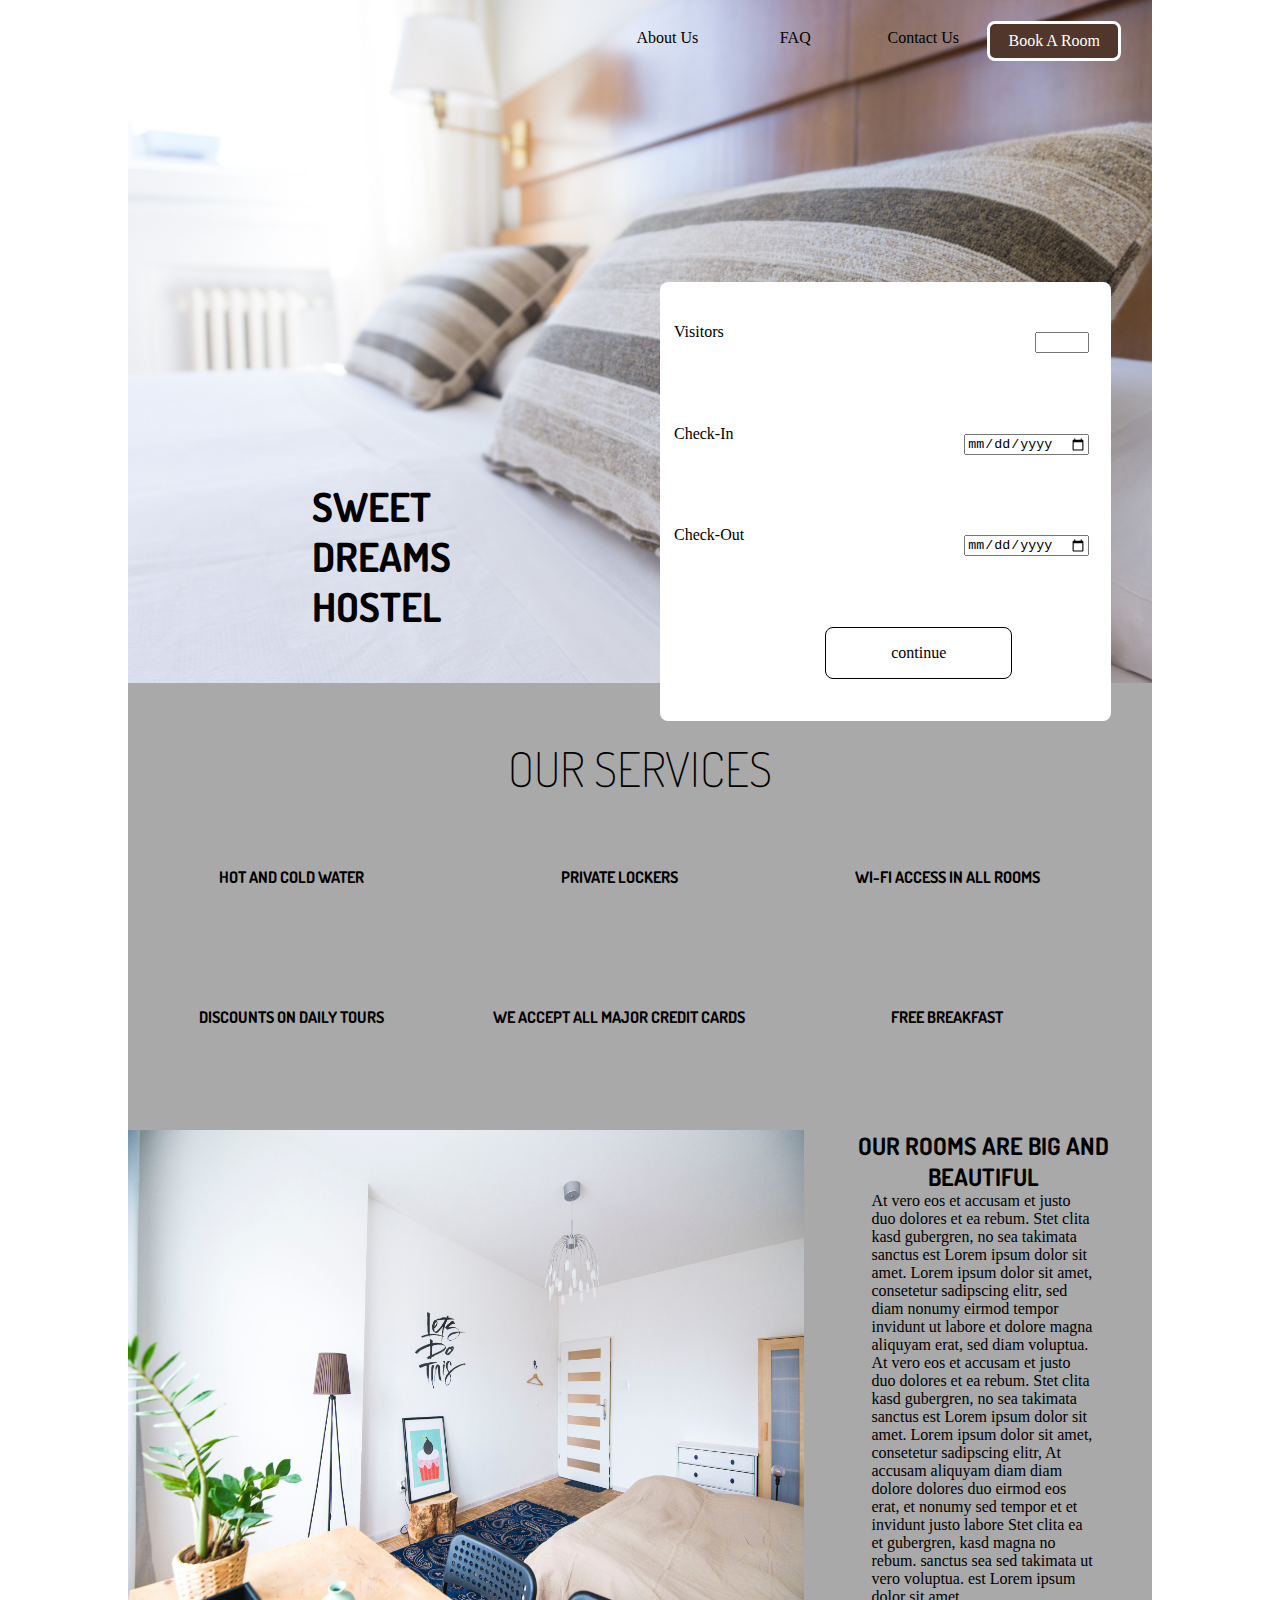
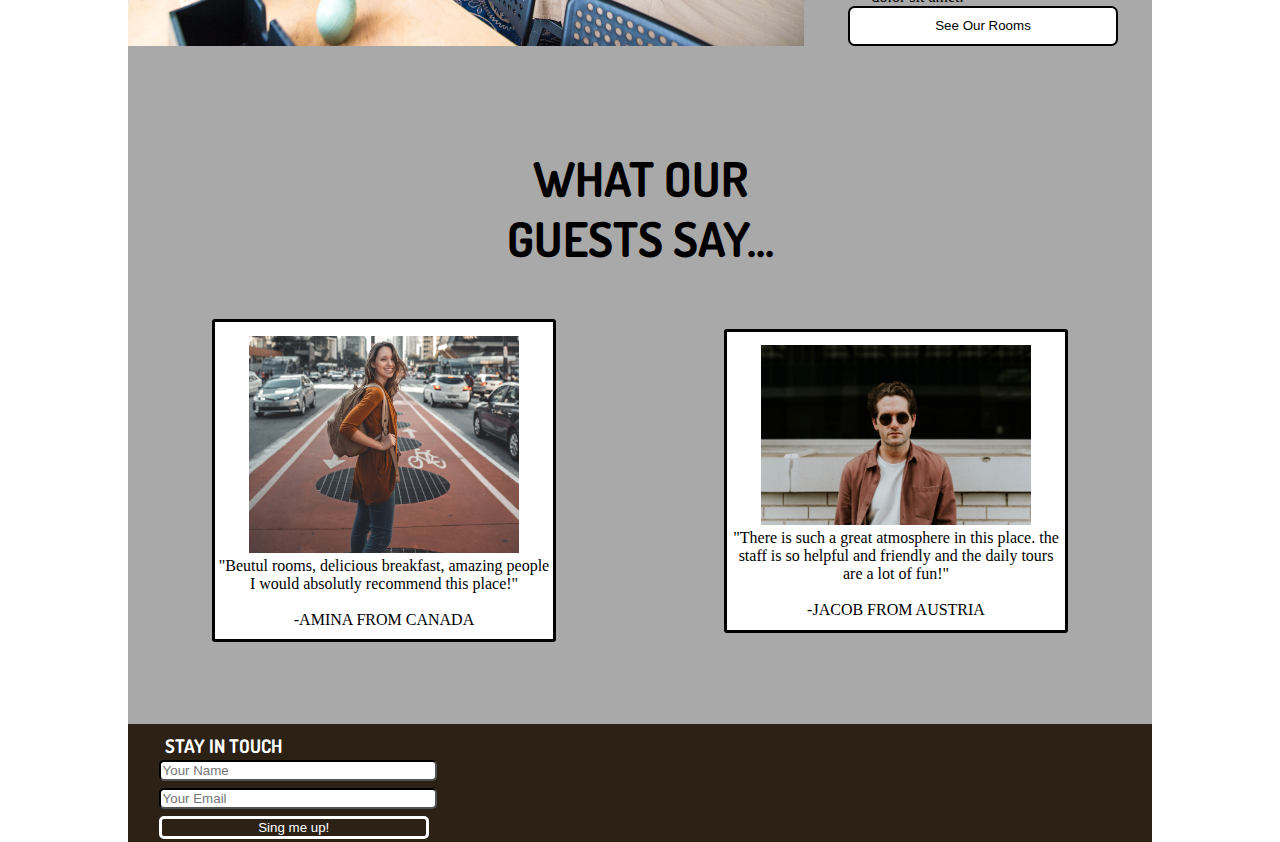
<file: index.html>
<!DOCTYPE html>
<html lang="en">

<head>
    <meta charset="UTF-8">
    <meta name="viewport" content="width=device-width, initial-scale=1.0">
    <meta http-equiv="X-UA-Compatible" content="ie=edge">
    <link rel="stylesheet" href="Css/Home-style.css">
    <link rel="stylesheet" href="https://use.fontawesome.com/releases/v5.1.1/css/all.css" integrity="sha384-O8whS3fhG2OnA5Kas0Y9l3cfpmYjapjI0E4theH4iuMD+pLhbf6JI0jIMfYcK3yZ"
        crossorigin="anonymous">


    <title>Home</title>
</head>

<body>
    <div id="Home-wrapper">
        <header id="Home-header">

            <img src="Images/pillow.jpg">
            <nav class="Nav-Home" class="col2">
                <a href="#">
                    <div> About Us</div>
                </a>
                <a href="#">
                    <div>FAQ</div>
                </a>
                <a href="html/contact.html">
                    <div>Contact Us</div>
                </a>
                <a class="Home-bookARoom" href="html/rooms.html">
                    <div>Book A Room</div>
                </a>
                <i class="fas fa-bars fa-3x"></i>


            </nav>


            <h1>sweet
                <br>dreams
                <br>hostel
            </h1>
            <!--visitour form -->
            <section id="Home-visitorsForm" class="col1">
                <div>

                    <label>Visitors</label>
                    <input type="number" name="visitor" maxlength="2" required>

                </div>
                <div>
                    <label>Check-In</label>
                    <input type="date" name="checkIn">
                </div>
                <div>
                    <label>Check-Out</label>
                    <input type="date" name="checkout">
                </div>

                <a href="#">
                    <div class="Home-continue">continue</div>
                </a>


            </section>

        </header>

        <!--our services sections -->
        <section id="Home-ourServices">
            <h2>our services</h2>
            <div class="Home-OurServices">

                <div>
                    <i class="fas fa-shower fa-3x"></i>
                    <h4>hot and cold water</h4>
                    <!--icon -->

                </div>
                <div>
                    <i class="fas fa-key fa-3x "></i>
                    <h4>private lockers</h4>
                    <!--icon -->

                </div>
                <div>
                    <i class="fas fa-wifi fa-3x"></i>
                    <h4>wi-fi access in all rooms</h4>
                    <!--icon -->

                </div>
                <div>
                    <i class="fas fa-camera fa-3x "></i>
                    <h4>discounts on daily tours</h4>
                    <!--icon -->

                </div>
                <div>
                    <i class="far fa-credit-card fa-3x "></i>
                    <h4>we accept all major credit cards</h4>
                    <!--icon -->

                </div>
                <div>
                    <i class="fas fa-utensils fa-3x "></i>
                    <h4>free breakfast</h4>
                    <!--icon -->

                </div>

        </section>
        <!--our big room section-->
        <section id="Home-ourBigRoom">
            <div class="Home-image col1">
                <img class="col1" src="Images/desk.jpg" alt="A Room With a Desk and bed ">
            </div>
            <div class="Home-paragraph col1">

                <h2>our rooms are big and beautiful</h2>
                <p class="col2">
                    At vero eos et accusam et justo duo dolores et ea rebum. Stet clita kasd gubergren, no sea takimata sanctus est Lorem ipsum
                    dolor sit amet. Lorem ipsum dolor sit amet, consetetur sadipscing elitr, sed diam nonumy eirmod tempor
                    invidunt ut labore et dolore magna aliquyam erat, sed diam voluptua. At vero eos et accusam et justo
                    duo dolores et ea rebum. Stet clita kasd gubergren, no sea takimata sanctus est Lorem ipsum dolor sit
                    amet. Lorem ipsum dolor sit amet, consetetur sadipscing elitr, At accusam aliquyam diam diam dolore dolores
                    duo eirmod eos erat, et nonumy sed tempor et et invidunt justo labore Stet clita ea et gubergren, kasd
                    magna no rebum. sanctus sea sed takimata ut vero voluptua. est Lorem ipsum dolor sit amet.</p>


                <a href="html/rooms.html">
                    <button class="Home-ourRoomsButton">see Our Rooms</button>
                </a>



                </p>
            </Div>
        </section>
        <section id="Home-whatOurGuestSay">
            <h2>What Our
                <br> Guests Say...</h2>
            <div class="Home-picwrapper">
                <div class="Home-windows " class="col2s">
                    <figure>
                        <img src="Images/women.jpg" alt="Beutiful lady with a backpack smiling">
                    </figure>
                    <p>"Beutul rooms, delicious breakfast, amazing people I would absolutly recommend this place!"
                        <br>
                        <br>-AMINA FROM CANADA
                    </p>
                    <div class="Home-stars">
                        <i class="fas fa-star"></i>
                        <i class="fas fa-star"></i>
                        <i class="fas fa-star"></i>
                        <i class="fas fa-star"></i>
                        <i class="fas fa-star"></i>

                    </div>
                </div>
                <div class="Home-windows " class="col2">
                    <figure>
                        <img src="Images/man.jpg" alt="Handsome man with sunglasses">
                    </figure>
                    <p>"There is such a great atmosphere in this place. the staff is so helpful and friendly and the daily tours
                        are a lot of fun!"
                        <br>
                        <br>-JACOB FROM AUSTRIA</p>
                    <div class="Home-stars">
                        <i class="fas fa-star"></i>
                        <i class="fas fa-star"></i>
                        <i class="fas fa-star"></i>
                        <i class="fas fa-star"></i>
                        <i class="fas fa-star"></i>

                    </div>
                </div>
            </div>
        </section>
        <footer id="stayInTouch">

            <div class="input">
                <h3>stay In Touch</h3>
                <input type="text" name="name" placeholder="Your Name">
                <input type="email" name="email" placeholder="Your Email">
                <input type="submit" value="Sing me up!">
            </div>
            <div class="links">
                <a href="www.tripadvisor.com/‎">
                    <i class="fab fa-tripadvisor fa-2x"></i>
                </a>
                <a href="https://www.facebook.com/">
                    <i class="fab fa-facebook-f fa-2x"></i>
                </a>
                <a href="https://www.instagram.com/">
                    <i class="fab fa-instagram fa-2x"></i>
                </a>
                <a href="https://twitter.com/">
                    <i class="fab fa-twitter-square fa-2x"></i>
                </a>
            </div>
        </footer>

        </div>
</body>

</html>
</file>
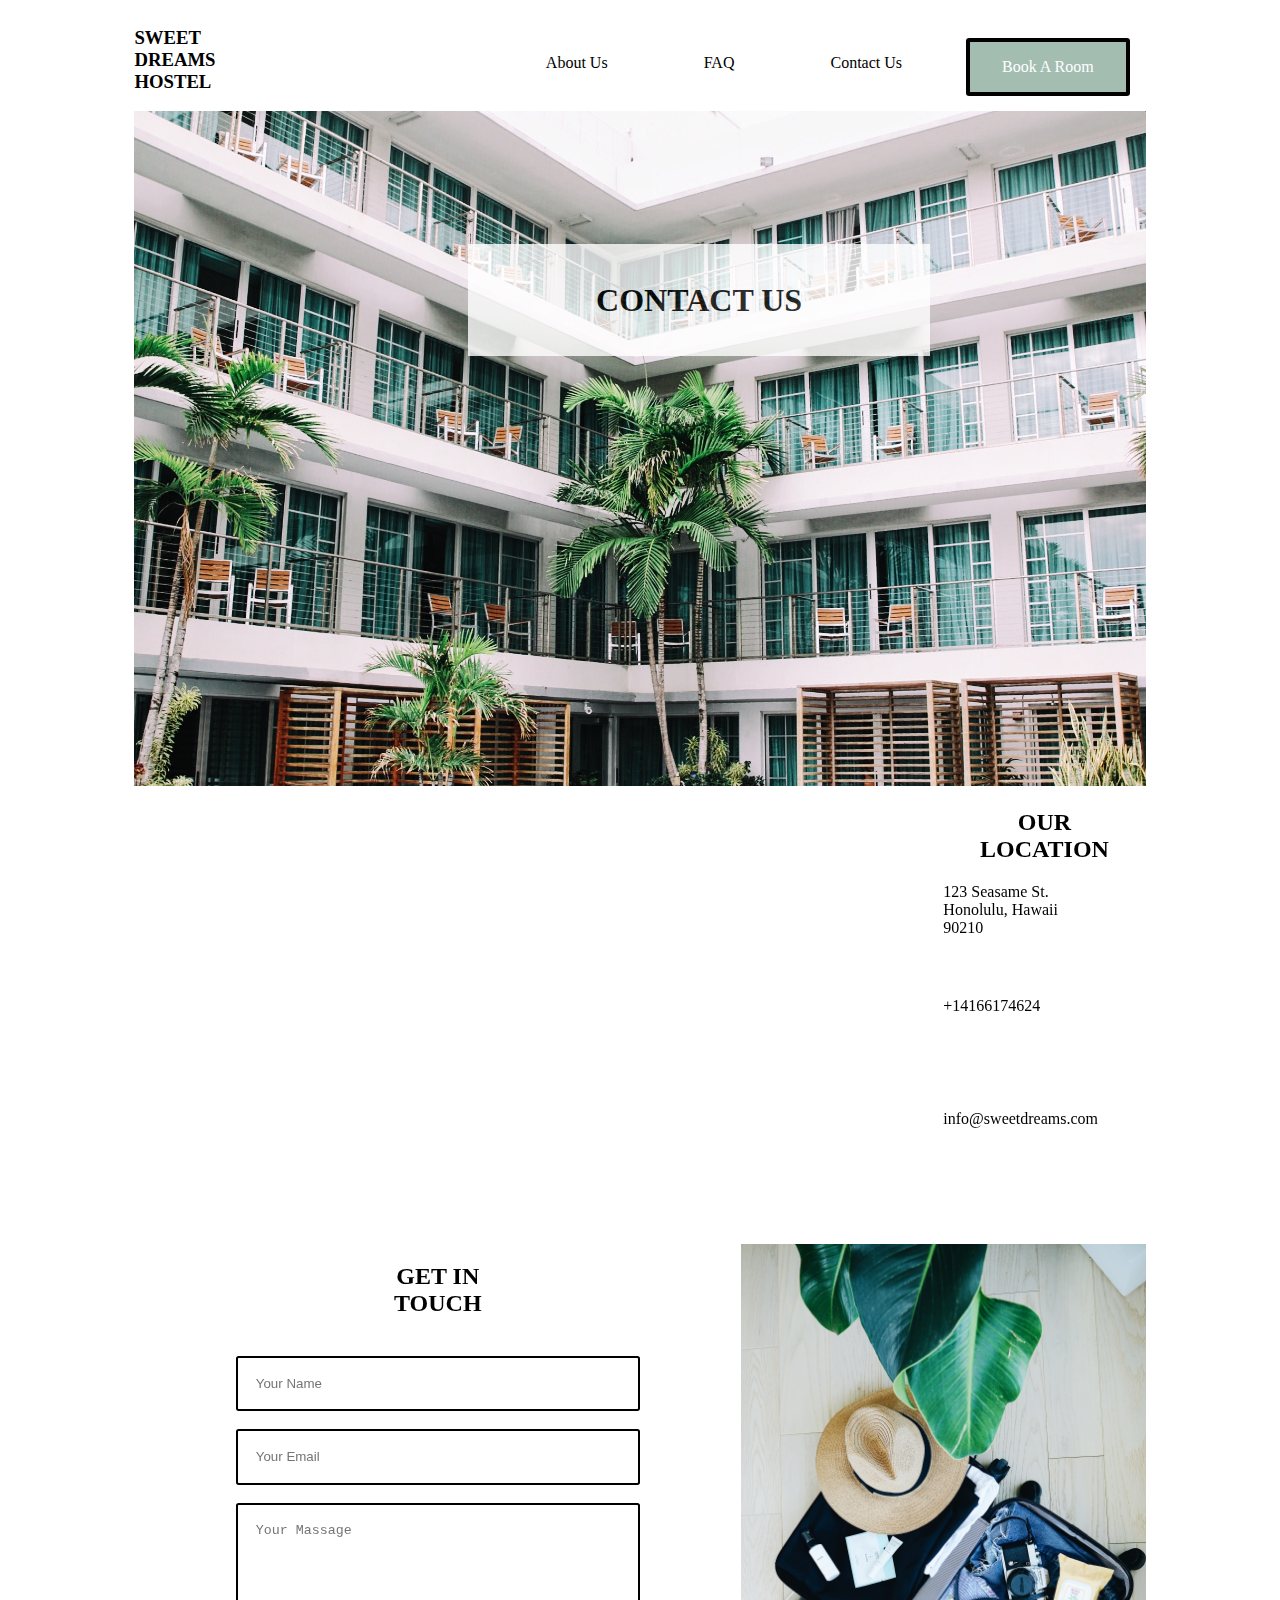
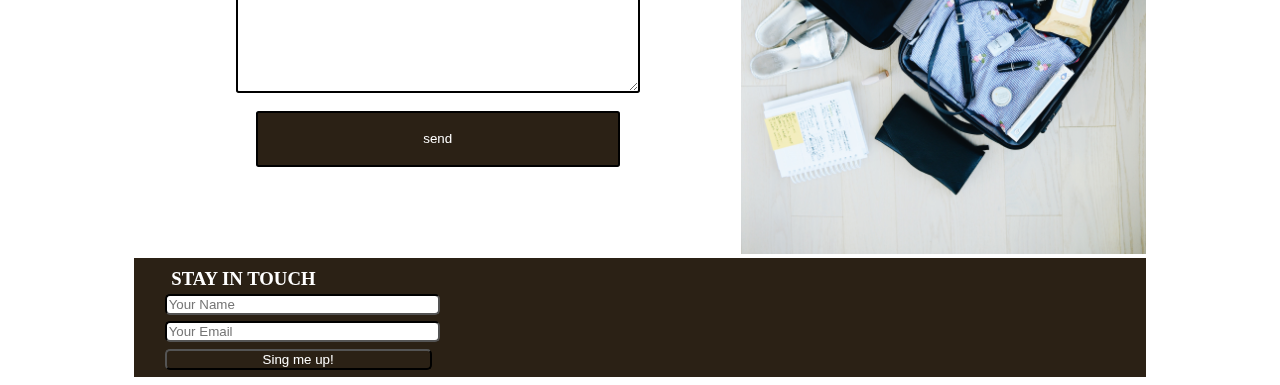
<file: html/contact.html>
<!DOCTYPE html>
<html lang="en">

<head>
    <meta charset="UTF-8">
    <meta name="viewport" content="width=device-width, initial-scale=1.0">
    <meta http-equiv="X-UA-Compatible" content="ie=edge">
    <link rel="stylesheet" href="../Css/Contact-style.css">
    <link rel="stylesheet" href="https://use.fontawesome.com/releases/v5.1.1/css/all.css" integrity="sha384-O8whS3fhG2OnA5Kas0Y9l3cfpmYjapjI0E4theH4iuMD+pLhbf6JI0jIMfYcK3yZ"
        crossorigin="anonymous">
    <title>Document</title>
</head>

<body>
    <div id="Contact-wrapper">
        <header id="Contact-header">
            <div>
                <h3>
                    SWEET
                    <br> DREAMS
                    <br> HOSTEL
                </h3>
            </div>
            <nav class="navContact">

                <a href="../index.html">
                    <div> About Us</div>
                </a>
                <a href="#">
                    <div>FAQ</div>
                </a>
                <a href="contact.html">
                    <div>Contact Us</div>
                </a>
                <a href="rooms.html">
                    <div>Book A Room</div>
                </a>
                <i class="fas fa-bars fa-3x"></i>
            </nav>

        </header>
        <section id="Contact-contactUs">
            <img src="../Images/flat.jpg" alt="three store bulding with a beutiful garden and palm trees">
            <div class="Contact-contacH1">
                <h1>CONTACT US</h1>
            </div>
        </section>
        <section id="Contact-ourLocation">
            <div class="Contact-iframe col1">
                <iframe src="https://www.google.com/maps/embed?pb=!1m18!1m12!1m3!1d7434.556181950567!2d-157.837825739278!3d21.300025212252304!2m3!1f0!2f0!3f0!3m2!1i1024!2i768!4f13.1!3m3!1m2!1s0x7c006deb2c1db3a7%3A0xaa36b285d5f87a2c!2s1319+Punahou+St%2C+Honolulu%2C+HI+96826%2C+USA!5e0!3m2!1sen!2siq!4v1531957799448"
                    width="600" height="450" frameborder="0" style="border:0" allowfullscreen></iframe>
            </div>
            <div class="Contact-ourLocationData col1">
                <h2>OUR
                    <br> LOCATION</h2>
                <div class="Contact-location">
                    <i class="fas fa-map-pin"></i>
                    <a href="https://goo.gl/maps/VEayTxRfggL2">123 Seasame St.
                        <br>Honolulu, Hawaii
                        <br>90210</a>
                </div>
                <div class="Contact-location">
                    <i class="fas fa-phone"></i>
                    <a href="tel:+14166174624">+14166174624</a>
                </div>
                <div class="Contact-location">
                    <i class="far fa-envelope"></i>
                    <a href="mailto:info@sweetdreams.com">info@sweetdreams.com</a>
                </div>
            </div>
        </section>
        <section id="Contact-getInTouch">
            <div class="Contact-getInTouch col1">
                <h2>get in
                    <br> touch</h2>
                <input type="text" placeholder="Your Name">
                <input type="email" placeholder="Your Email">
                <textarea name="massage" id="contact" cols="30" rows="10" placeholder="Your Massage"></textarea>
                <input type="submit" value="send">
            </div>

            <div class="Contact-getinTouchImgDiv col1">

                <img src="../Images/bag.jpg" alt="a lugege bag with a camera, clothes and a hat">
            </div>
        </section>
        <footer id="stayInTouch">

            <div class="input">
                <h3>stay In Touch</h3>
                <input type="text" name="name" placeholder="Your Name">
                <input type="email" name="email" placeholder="Your Email">
                <input type="submit" value="Sing me up!">
            </div>
            <div class="links">
                <a href="www.tripadvisor.com/‎">
                    <i class="fab fa-tripadvisor fa-2x"></i>
                </a>
                <a href="https://www.facebook.com/">
                    <i class="fab fa-facebook-f fa-2x"></i>
                </a>
                <a href="https://www.instagram.com/">
                    <i class="fab fa-instagram fa-2x"></i>
                </a>
                <a href="https://twitter.com/">
                    <i class="fab fa-twitter-square fa-2x"></i>
                </a>
            </div>
        </footer>
    </div>
</body>

</html>
</file>
<file: Css/Home-style.css>
/*styling for the home page  */

/*universal styling*/

@import url('https://fonts.googleapis.com/css?family=Dosis|Open+Sans');
* {
    margin: auto;
}

/*all flex row elements*/

#Home-wrapper {
    background-color: darkgray;
    position: relative;
    width: 80%;
    margin: auto;
}

/*all flex colom elements*/

a {
    text-decoration: none;
}

p,
h2,
a {
    text-align: center;
}

.col1 {
    width: 33%;
}

.col2 {
    width: 66%;
}

img,
iframe,
video {
    width: 100%;
}

h1,
h2,
h3,
h4 {
    font-family: 'Dosis', sans-serif;
    text-transform: uppercase;
}

#wrapper {
    background-color: darkgray;
    position: relative;
    width: 80%;
    margin: auto;
}

/*navbar styling */

.Nav-Home {
    display: flex;
    flex-direction: row;
}

.Nav-Home {
    z-index: 1;
    position: absolute;
    right: 3%;
    top: 3%;
}

.Nav-Home a {
    color: #000;
    padding: 0% 0.5% 0%;
    margin: 0;
    padding: 0.5em 0;
}

.Nav-Home .Home-bookARoom {
    border: solid;
    border-radius: 0.5em;
    background-color: #51372b;
    color: white;
}

.Nav-Home a div {
    width: 8em;
}

i[class="fas fa-bars fa-3x"] {
    display: none;
}

/*header styling*/

#Home-header,
#Home-visitorsForm div {
    position: relative;
}

#Home-header h1 {
    position: absolute;
    top: 70%;
    z-index: 1;
    margin-left: 18%;
    font-size: 2.5em;
}

/*visitor form styling*/

#Home-visitorsForm {
    background-color: white;
    width: 44%;
    height: 64%;
    z-index: 2;
    position: absolute;
    left: 52%;
    top: 41%;
    display: flex;
    flex-direction: column;
    border-radius: 0.5em;
}

#Home-visitorsForm div {
    width: 100%;
    /* height: 100%; */
}

#Home-visitorsForm div input {
    position: absolute;
    right: 5%;
    /* border-radius: 0.5em; */
}

#Home-visitorsForm div label {
    padding-left: 3%;
}

#Home-visitorsForm div a {
    text-align: center;
    color: black;
    display: inline-block;
    width: 100%;
}

.Home-continue {
    padding: 1em 2em;
    border: solid black 1px;
    border-radius: 0.5em;
}

input[maxlength="2"] {
    width: 10%
}

#Home-visitorsForm div>input {
    top: 50%;
}

#Home-visitorsForm a {
    color: #000;
}

/*our servese section styling*/

.Home-OurServices {
    display: flex;
    flex-direction: row;
    flex-wrap: wrap;
}

.Home-OurServices div {
    width: 30%;
    margin: 0 1%;
    padding: 0 0 10% 0;
}

#Home-ourServices h2 {
    font-size: 3em;
    font-family: 'dosis', sans-serif;
    font-weight: 1;
    padding-bottom: 5%;
}

.Home-OurServices h4 {
    text-align: center;
}

#Home-ourServices {
    margin-top: 5%;
}

#Home-ourServices i {
    width: 100%;
    margin: 0 0% 10% 40%;
}

.Home-ourRoomsButton {
    width: 80%;
    height: 3em;
    display: block;
    border-radius: 0.5em;
    background: white;
    border: #000 solid 0.2em;
    text-transform: capitalize;
}

/*paragraph and picture stylyng*/

#Home-ourBigRoom {
    display: flex;
}

#Home-ourBigRoom img {
    width: 100%;
    height: 100%;
}

.Home-image {
    width: 66%;
    margin: 0px;
}

.Home-paragraph {
    width: 33%;
    margin: 0 0 0 1%;
}

.Home-paragraph p {
    text-align: left;
}

.Home-ourRoom {
    text-align: center;
    margin-top: 10%;
}

.Home-ourRoom a {
    text-decoration: none;
    color: #000;
}

/*what the guest say section*/

#Home-whatOurGuestSay {
    margin: 10% 0% 8% 0%;
}

#Home-whatOurGuestSay h2 {
    font-size: 3em;
}

#Home-whatOurGuestSay .Home-picwrapper .Home-windows {
    width: 33%;
}

.Home-picwrapper {
    margin-top: 5%;
    display: flex;
    flex-direction: row;
    width: 100%;
}

.Home-windows {
    border: #000 solid 3px;
    background-color: #fff;
    border-radius: 3px;
}

figure {
    width: 80%;
}

figure img {
    margin-top: 5%;
}

/*the stars in the boy and geril pictures*/

.Home-stars {
    display: flex;
    flex-direction: row;
    margin: auto;
    width: 100%;
    padding-top: 3%;
}

footer {
    background-color: rgb(43, 33, 21);
    display: flex;
    flex-direction: row;
}

footer h3 {
    margin: 3% 0% 0% 5%;
}

.input {
    display: flex;
    flex-direction: column;
    width: 33%;
    margin-left: 2%;
}

.input input {
    width: 80%;
    border-radius: 5px;
    border-color: #000;
    margin: 1% 0% 1% 3%;
}

.input h3,
input[type="submit"] {
    color: #fff;
}

.input>input[type="submit"] {
    background-color: transparent;
    border: solid #fff 3px;
}

footer a {
    font-size: 1em;
    text-decoration: none;
    word-spacing: 5em;
    color: white;
}

@media only screen and (max-width: 800px) {
    html {
        font-size: 0.8em;
    }
    .Nav-Home a {
        display: none;
    }
    i[class="fas fa-bars fa-3x"] {
        display: inline-block;
        background-color: transparent;
        position: relative;
        right: 100%;
    }
    #Home-whatOurGuestSay .Home-picwrapper .Home-windows {
        width: 45%
    }
    Home-header h1 {
        position: absolute;
        top: 55%;
        z-index: 1;
        margin-left: 18%;
        font-size: 3.5em;
    }
    footer a {
        word-spacing: 3em;
    }
}

@media only screen and (max-width: 700px) {
    html {
        font-size: 0.7em;
    }
}

@media only screen and (max-width: 600px) {
    #Home-wrapper {
        width: 100%;
        min-width: 400px;
    }
    #Home-visitorsForm {
        width: 80%;
        left: 10%;
    }
    #Home-header h1 {
        top: 0%;
        margin-left: 10%;
        font-size: 4em;
    }
    #Home-visitorsForm {
        position: absolute;
        top: 50%;
    }
    #Home-ourBigRoom {
        flex-direction: column;
    }
    .col1 {
        width: 100%;
    }
    col2 {
        width: 80%;
    }
    .Home-picwrapper {
        flex-direction: column;
    }
    .Home-windows {
        width: 80%;
    }
    .Home-picwrapper div {
        width: 100%;
    }
    .Home-OurServices div {
        width: 48%;
    }
    #Home-ourServices {
        margin-top: 20%
    }
}
</file>
<file: Css/Contact-style.css>
#Contact-wrapper {
    width: 80%;
    margin: auto;
    position: relative;
}

#Contact-wrapper iframe {
    width: 96%;
}

a {
    text-decoration: none;
    text-align: center;
    color: #000;
}

p,
h2 {
    text-align: center;
}

.col1 {
    width: 33%;
}

h2,
h3 {
    text-transform: uppercase;
}

.col2 {
    width: 66%;
}

img,
video {
    width: 100%;
}

#Contact-header,
#Contact-ourLocation,
.navContact
/*header*/

    {
    display: flex;
    flex-direction: row;
}

#Contact-header {
    position: relative;
}

.navContact {
    position: absolute;
    right: 0;
    margin-top: 3%;
}

.navContact div {
    padding: 1em 2em;
}

.navContact a
/*nav bar for contact*/

    {
    /* position: absolute; */
    padding: 0em 1em;
    text-decoration: none;
    color: #000;
    /* margin-top: 50% */
}

a[href="rooms.html"] div {
    border: solid black 0.3em;
    color: white;
    background-color: rgba(149, 179, 165, 0.87);
    color: white;
    border-radius: 0.2em;
}

.Contact-contacH1 {
    text-align: center;
    z-index: 1;
    position: absolute;
    top: 12%;
    left: 33%;
    background: white;
    opacity: 0.8;
    padding: 1em 8em;
}

/* {
    display: flex;
    flex-direction: row;
} */

/*iframe and location section*/

.Contact-iframe {
    width: 80%;
}

.Contact-ourLocationData {
    width: 20%;
    display: flex;
    flex-direction: column;
}

.Contact-ourLocationData div {
    height: 25%;
}

#Contact-getInTouch
/*the get in touch section */

    {
    display: flex;
    flex-direction: row;
}

.Contact-getinTouchImgDiv {
    height: 100%;
    width: 40%;
}

.Contact-getInTouch h2 {
    text-align: center;
}

.Contact-getInTouch {
    display: flex;
    flex-direction: column;
    width: 60%;
}

.Contact-getInTouch input,
textarea {
    width: 60%;
    margin: 3% auto 0;
    border: solid black 0.2em;
    border-radius: 0.2em;
    padding: 3%
}

footer {
    background-color: rgb(43, 33, 21);
    display: flex;
    flex-direction: row;
}

footer h3 {
    margin: 3% 0% 0% 5%;
}

.input {
    display: flex;
    flex-direction: column;
    width: 33%;
    margin-left: 2%;
}

.input input {
    width: 80%;
    border-radius: 5px;
    border-color: #000;
    margin: 1% 0% 1% 3%;
}

.input h3 {
    color: #fff;
}

input[type="submit"] {
    background-color: #2b2115;
    color: #fff;
    margin-bottom: 2%;
}

.input>input[type="submit"] {
    background-color: transparent;
}

footer a {
    font-size: 1em;
    text-decoration: none;
    word-spacing: 5em;
    color: white;
}

.links
/*the div container for footerf icons*/

    {
    margin: auto;
}

i[class="fas fa-bars fa-3x"] {
    display: none;
}

@media only screen and (max-width: 800px) {
    #Contact-wrapper {
        font-size: 0.8em;
    }
    #Contact-ourLocation {
        flex-direction: column;
    }
    #Contact-getInTouch {
        flex-direction: column-reverse;
    }
    .Contact-contacH1 {
        top: 6%;
        padding: 1em 6em;
    }
    .col1 {
        width: 100%;
    }
    .Contact-location {
        text-align: center;
        margin: 2% 0;
    }
    .navContact a {
        display: none;
    }
    i[class="fas fa-bars fa-3x"] {
        display: inline-block;
        background-color: transparent;
        position: relative;
        right: 100%;
    }
    iframe {
        width: 100%;
    }
}

@media only screen and (max-width: 600px) {
    #Contact-wrapper {
        width: 100%;
        min-width: 400px;
        /* font-size: 0.5em; */
    }
    /* img {
        width: 80%;
    } */
    .Contact-location {
        text-align: left;
        font-size: 1em;
    }
    .Contact-ourLocationData div {
        font-size: 2em;
    }
    footer a {
        word-spacing: 3em;
    }
    .Contact-contacH1 {
        top: 6%;
        left: 20%;
        padding: 1em 6em;
    }
}
</file>
